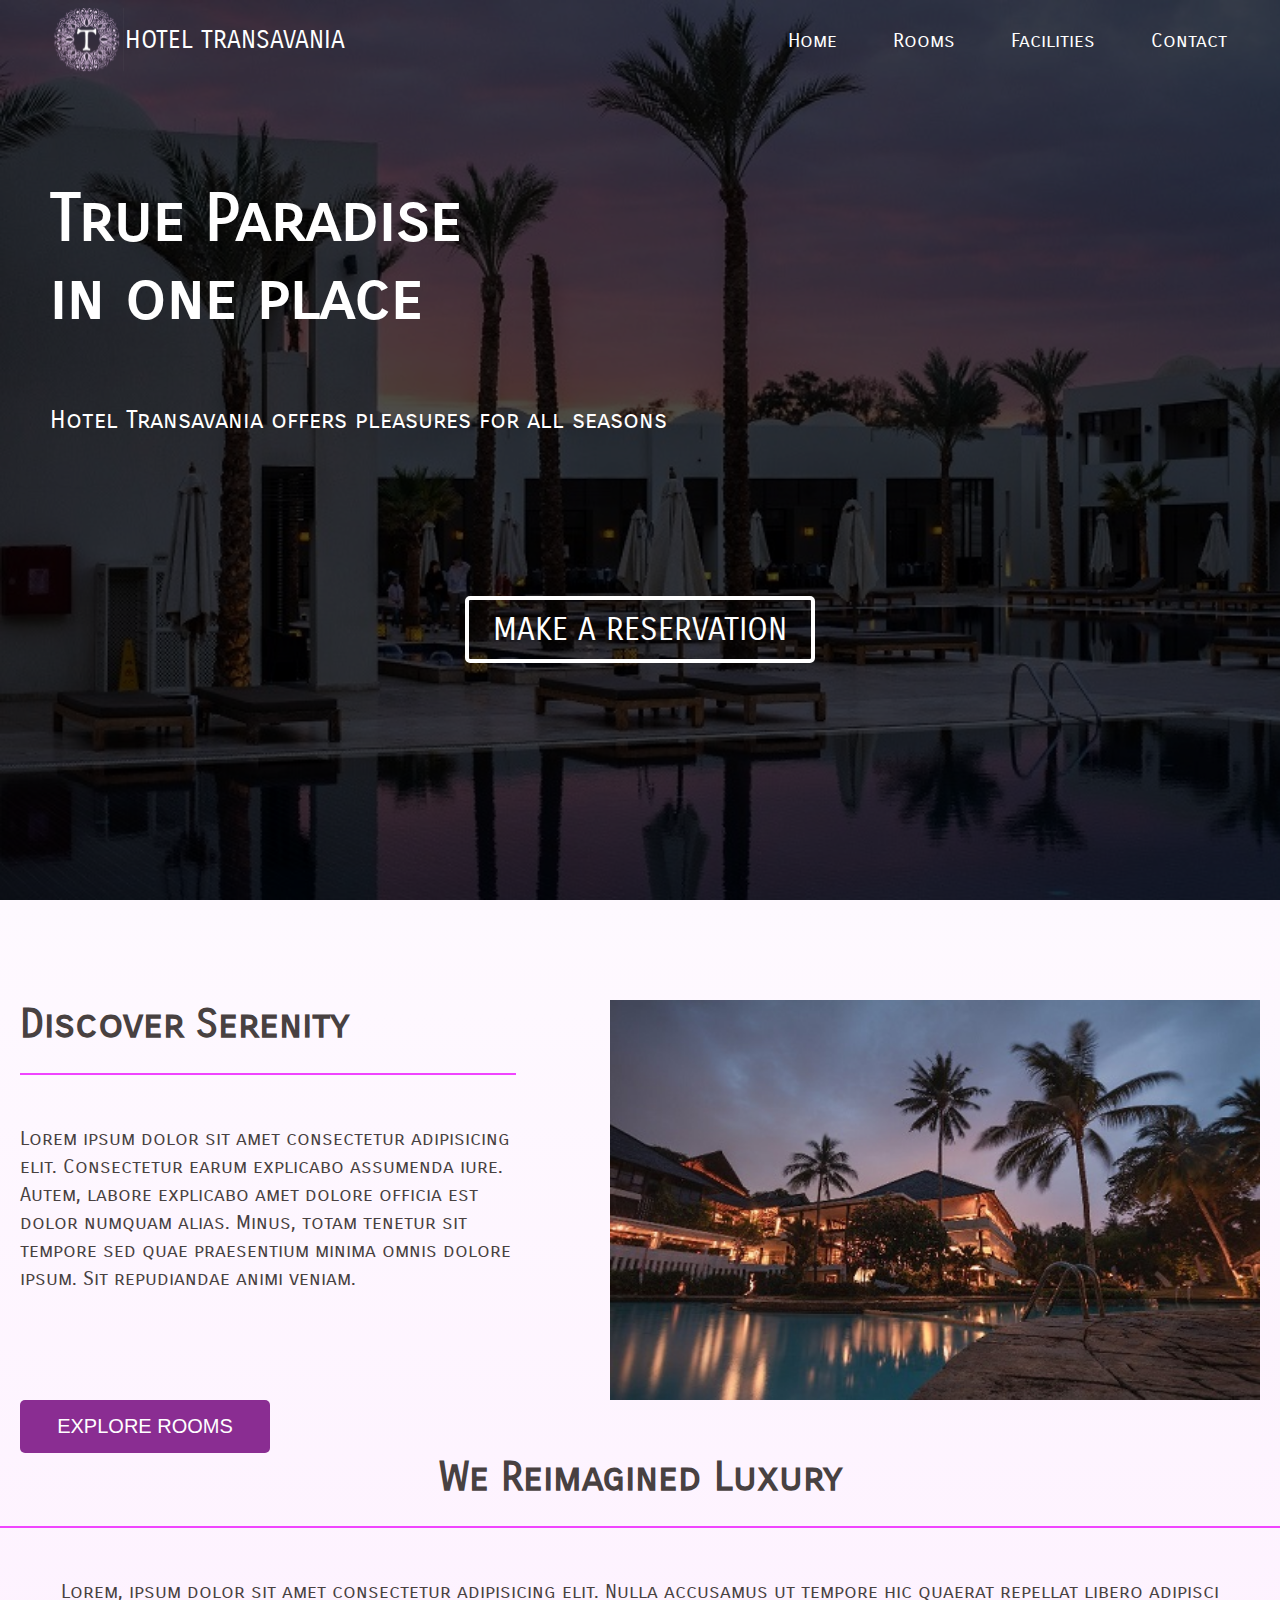
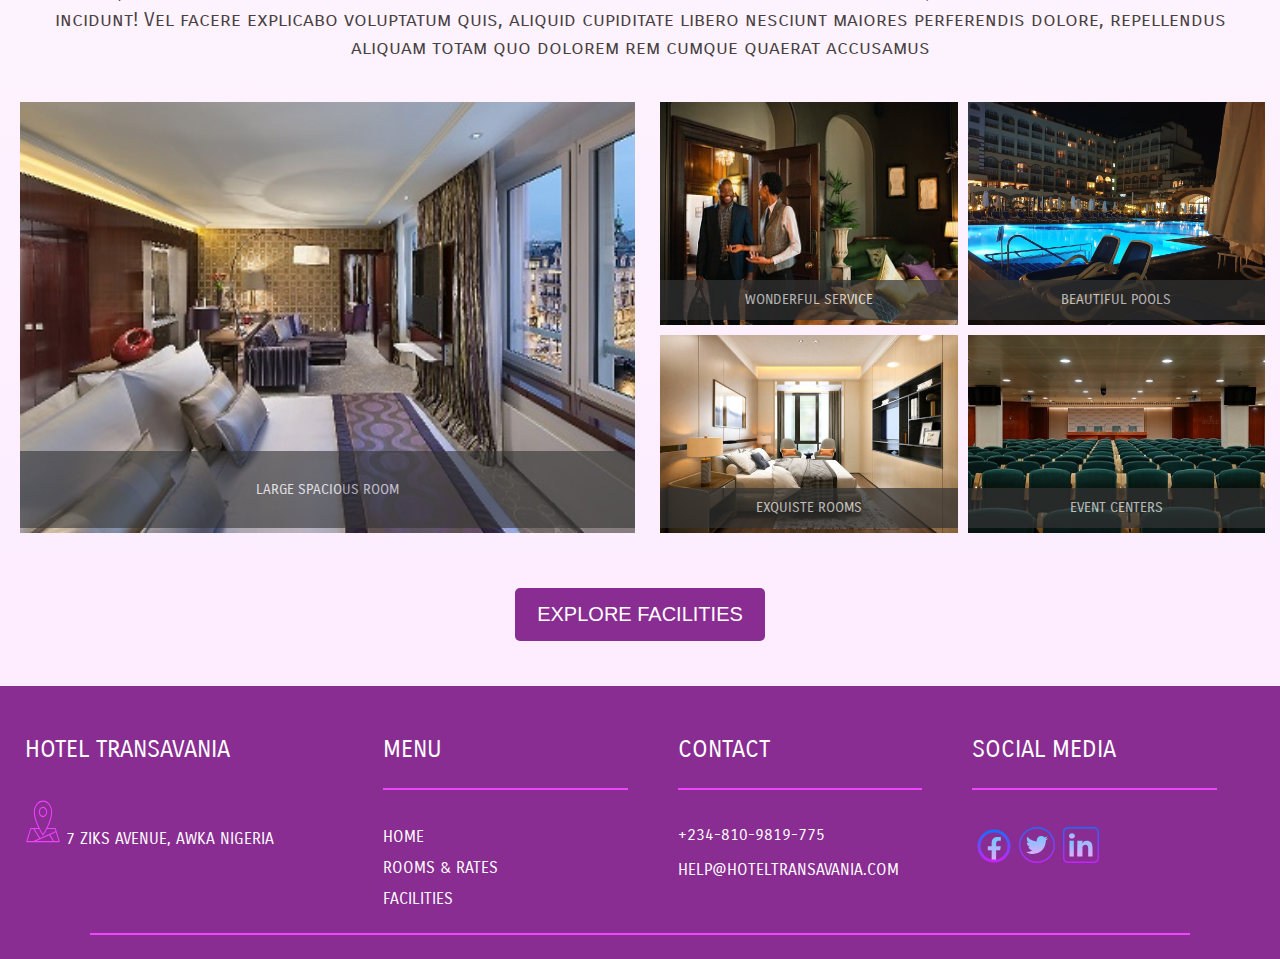
<file: index.html>
<!DOCTYPE html>
<html lang="en">
  <head>
    <meta charset="UTF-8" />
    <meta name="viewport" content="width=device-width, initial-scale=1.0" />
    <link rel="stylesheet" href="css/main.css" />
    <link rel="stylesheet" href="css/responsive.css" />
    <link rel="icon" href="images/img/logo.svg" />
    <link
      rel="stylesheet"
      href="https://stackpath.bootstrapcdn.com/font-awesome/4.7.0/css/font-awesome.min.css"
    />
    <link
      href="https://fonts.googleapis.com/css2?family=Carrois+Gothic+SC&display=swap"
      rel="stylesheet"
    />
    <title>Hotel Transavania</title>
  </head>

  <body>
    <header class="hero">
      <div id="overlay"></div>
      <nav class="navbar">
        <div style="display: flex;">
          <img src="images/img/logo.svg" alt="" />
          <p>
            Hotel Transavania
          </p>
        </div>

        <i class="fa fa-bars" id="icon"></i>

        <ul class="nav">
          <li><a href="index.html" class="active">Home</a></li>
          <li><a href="roompages.html">Rooms</a></li>
          <li><a href="facilitypage.html">Facilities</a></li>
          <li><a href="contactpage.html">Contact</a></li>
        </ul>
      </nav>

      <div class="hero-content">
        <h1 class="hero-heading">
          True Paradise <br />
          in one place
        </h1>

        <p style="font-size: 25px;">
          Hotel Transavania offers pleasures for all seasons
        </p>

        <button class="btn">
          Make a reservation
        </button>
      </div>
    </header>

    <main>
      <section class="room-section">
        <div>
          <h1 class="section-title">
            Discover Serenity
          </h1>

          <hr />

          <p class="section-content">
            Lorem ipsum dolor sit amet consectetur adipisicing elit. Consectetur
            earum explicabo assumenda iure. Autem, labore explicabo amet dolore
            officia est dolor numquam alias. Minus, totam tenetur sit tempore
            sed quae praesentium minima omnis dolore ipsum. Sit repudiandae
            animi veniam.
          </p>
        </div>

        <img src="images/img/hotel.jpg" />

        <!-- <a href="roompages.html"> -->
          <button class="btn" onclick="location.href='roompages.html'">
            Explore Rooms
          </button>
        <!-- </a> -->
      </section>

      <section class="luxury-area">
        <h1 class="section-title">
          We Reimagined Luxury
        </h1>
        <hr />
        <p class="section-content" style="padding: 0px 25px;">
          Lorem, ipsum dolor sit amet consectetur adipisicing elit. Nulla
          accusamus ut tempore hic quaerat repellat libero adipisci incidunt!
          Vel facere explicabo voluptatum quis, aliquid cupiditate libero
          nesciunt maiores perferendis dolore, repellendus aliquam totam quo
          dolorem rem cumque quaerat accusamus
        </p>

        <div id="facilities">
          <div class="column" style="margin: 1rem;">
            <div class="left-panel">
              <!-- Large spacious suites -->
              <img src="images/img/bedroom2.jpg" alt="Large Spacious Rooms" />
              <span class="suite-caption">LARGE SPACIOUS ROOM</span>
            </div>
          </div>

          <div class="column two">
            <!-- Facilities outdoor -->
            <div class="row">
              <div class="right-panel">
                <!-- Rooms and centers -->
                <img
                  src="images/img/wonderful service.jpg"
                  alt="Wonderful Service"
                />
                <span class="service-caption">WONDERFUL SERVICE</span>
              </div>

              <div class="right-panel">
                <!-- Swimming pools -->
                <img src="images/img/swimming pool.jpg" alt="Beautiful Pools" />
                <span class="pool-caption">BEAUTIFUL POOLS</span>
              </div>
            </div>

            <div class="row">
              <div class="right-panel">
                <!-- Executive rooms -->
                <img src="images/img/exquiste room.jpg" alt="Exquiste Rooms" />
                <span class="eventcenter-caption">EXQUISTE ROOMS</span>
              </div>

              <div class="right-panel">
                <!-- Event centers -->
                <img src="images/img/event center.jpg" alt="Event Centers" />
                <span class="eventcenter-caption">EVENT CENTERS</span>
              </div>
            </div>
          </div>
        </div>

        <button class="btn" onclick="location.href='facilitypage.html'">
          Explore Facilities
        </button>
      </section>

      <footer class="footer-container">
        <div class="column">
          <p class="title">Hotel Transavania</p>
          <div class="location">
            <a href="https://goo.gl/maps/ct6hbTr46dtLZkLv7"
              ><img src="images/img/icons/location.svg" alt=""
            /></a>
            <a href="https://goo.gl/maps/ct6hbTr46dtLZkLv7"
              >7 ZIKS AVENUE, AWKA NIGERIA</a
            >
          </div>
        </div>

        <div class="column">
          <p class="title">Menu</p>
          <hr />
          <a class="menu text" href="#">Home</a>
          <a class="menu text" href="#">Rooms & Rates</a>
          <a class="menu text" href="#">Facilities</a>
        </div>

        <div class="column">
          <p class="title">Contact</p>
          <hr />
          <p class="text phone">+234-810-9819-775</p>
          <p class="text">
            <a href="mailto:help@hoteltransavania.com"
              >help@hoteltransavania.com</a
            >
          </p>
        </div>

        <div class="column">
          <p class="title">Social Media</p>
          <hr />
          <a href="https://facebook.com"
            ><img class="icons" src="images/img/icons/fb.svg" alt="facebook"
          /></a>
          <a href="https://twitter.com"
            ><img class="icons" src="images/img/icons/tw.svg" alt="twitter"
          /></a>
          <a href="https://linkedin.com"
            ><img class="icons" src="images/img/icons/ln.svg" alt="linkedIn"
          /></a>
        </div>
        <hr class="bottom" />
      </footer>
    </main>

    <script src="js/main.js"></script>
  </body>
</html>
</file>
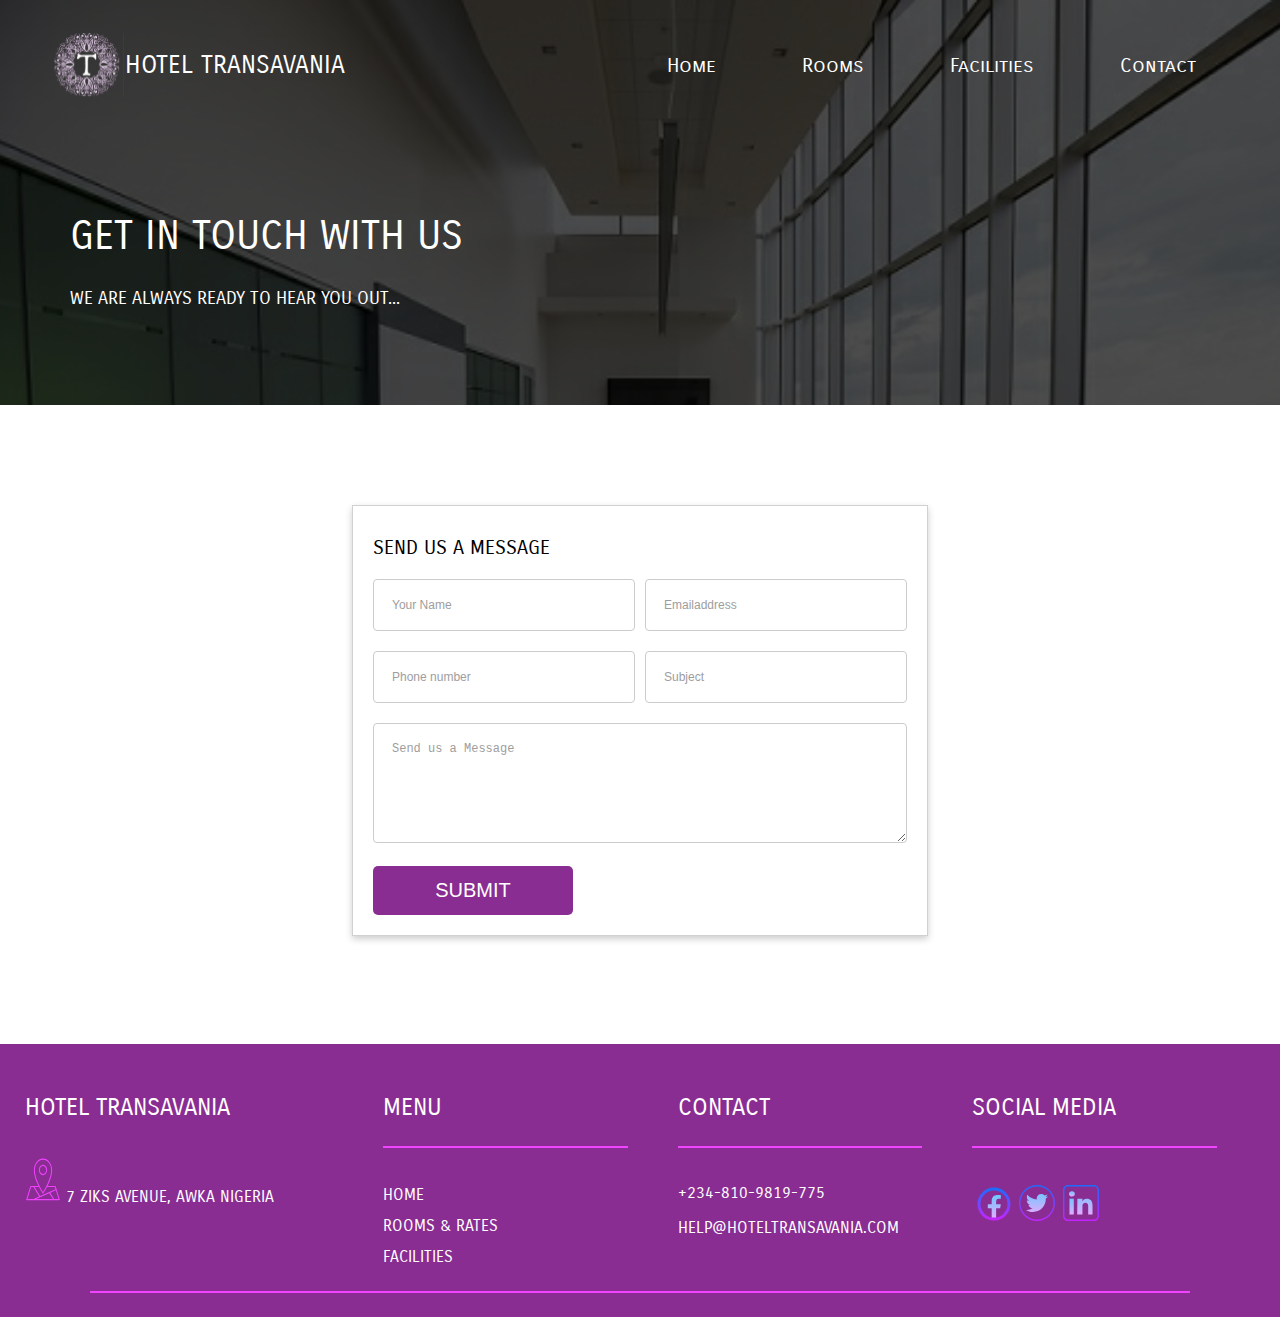
<file: contactpage.html>
<!DOCTYPE html>
<html lang="en">
  <head>
    <meta charset="UTF-8" />
    <meta name="viewport" content="width=device-width, initial-scale=1.0" />
    <link rel="stylesheet" href="css/main.css" />
    <link rel="stylesheet" href="css/contact.css" />
    <link rel="stylesheet" href="css/responsive.css" />
    <link rel="icon" href="assets/img/logo.svg" />
    <link
      rel="stylesheet"
      href="https://stackpath.bootstrapcdn.com/font-awesome/4.7.0/css/font-awesome.min.css"
    />
    <link
      href="https://fonts.googleapis.com/css2?family=Carrois+Gothic+SC&display=swap"
      rel="stylesheet"
    />
    <title>Hotel Transavania Website</title>
  </head>

  <body>
    <header class="hero">
      <div id="overlay"></div>
        <nav class="navbar">
            <div style="display: flex;">
                <img src="images/img/logo.svg" alt="" />
                <p>Hotel Transavania</p>
            </div>

            <i class="fa fa-bars" id="icon"></i>

            <ul class="nav">
                <li>
                    <a href="index.html" class="active">Home</a>
                </li>
                <li>
                    <a href="roompages.html">Rooms</a>
                </li>
                <li>
                    <a href="facilitypage.html">Facilities</a>
                </li>
                <li>
                    <a href="contact.html">Contact</a>
                </li>
            </ul>
        </nav>
        
        <div class="contact-content">
          <h1 class="primary-heading"> GET IN TOUCH WITH US </h1>
          <p style="font-size: 18px; margin: 0;">
            WE ARE ALWAYS READY TO HEAR YOU OUT...
          </p>
        </div>

    </header>

<!-- contact page codes written after the comment -->

    <section id="contact-page">
      
      <div class="container">
        <p style="font-size: 20px;"> SEND US A MESSAGE </p>
        <form action="action_page.php" id="contact" autocomplete="off">

          <div class="row">
              <div class="col-md">
                <input type="text" name="firstname" placeholder="Your Name" />
                <input type="text" name="tel" placeholder="Phone number"  tabindex="0"/>
              </div>
              <div class="col-md">
                <input type="text" name="email" placeholder="Emailaddress" />
                <input type="text" name="subject" placeholder="Subject" tabindex="0" />
              </div>
          </div>
            
            <textarea id="subject" name="subject" placeholder="Send us a Message"></textarea>               
           <button class="btn">Submit</button>
        </form>
      </div>
    </section>


        <footer class="footer-container">
        <div class="column">
            <p class="title">Hotel Transavania</p>
            <div class="location">
                <a href="https://goo.gl/maps/ct6hbTr46dtLZkLv7">
                    <img src="images/img/icons/location.svg" alt="" />
                </a>
                <a href="https://goo.gl/maps/ct6hbTr46dtLZkLv7">7 ZIKS AVENUE, AWKA NIGERIA</a>
            </div>
        </div>

        <div class="column">
            <p class="title">Menu</p>
            <hr />
            <a class="menu text" href="#">Home</a>
            <a class="menu text" href="#">Rooms &amp; Rates</a>
            <a class="menu text" href="#">Facilities</a>
        </div>

        <div class="column">
            <p class="title">Contact</p>
            <hr />
            <p class="text phone">+234-810-9819-775</p>
            <p class="text">
                <a href="mailto:help@hoteltransavania.com">help@hoteltransavania.com</a>
            </p>
        </div>

        <div class="column">
            <p class="title">Social Media</p>
            <hr />
            <a href="https://facebook.com">
                <img class="icons" src="images/img/icons/fb.svg" alt="facebook" />
            </a>
            <a href="https://twitter.com">
                <img class="icons" src="images/img/icons/tw.svg" alt="twitter" />
            </a>
            <a href="https://linkedin.com">
                <img class="icons" src="images/img/icons/ln.svg" alt="linkedIn" />
            </a>
        </div>
        <hr class="bottom" />
    </footer>

    <!-- javascript library -->
    <script src="js/main.js"></script>

  </body>
</html>
</file>
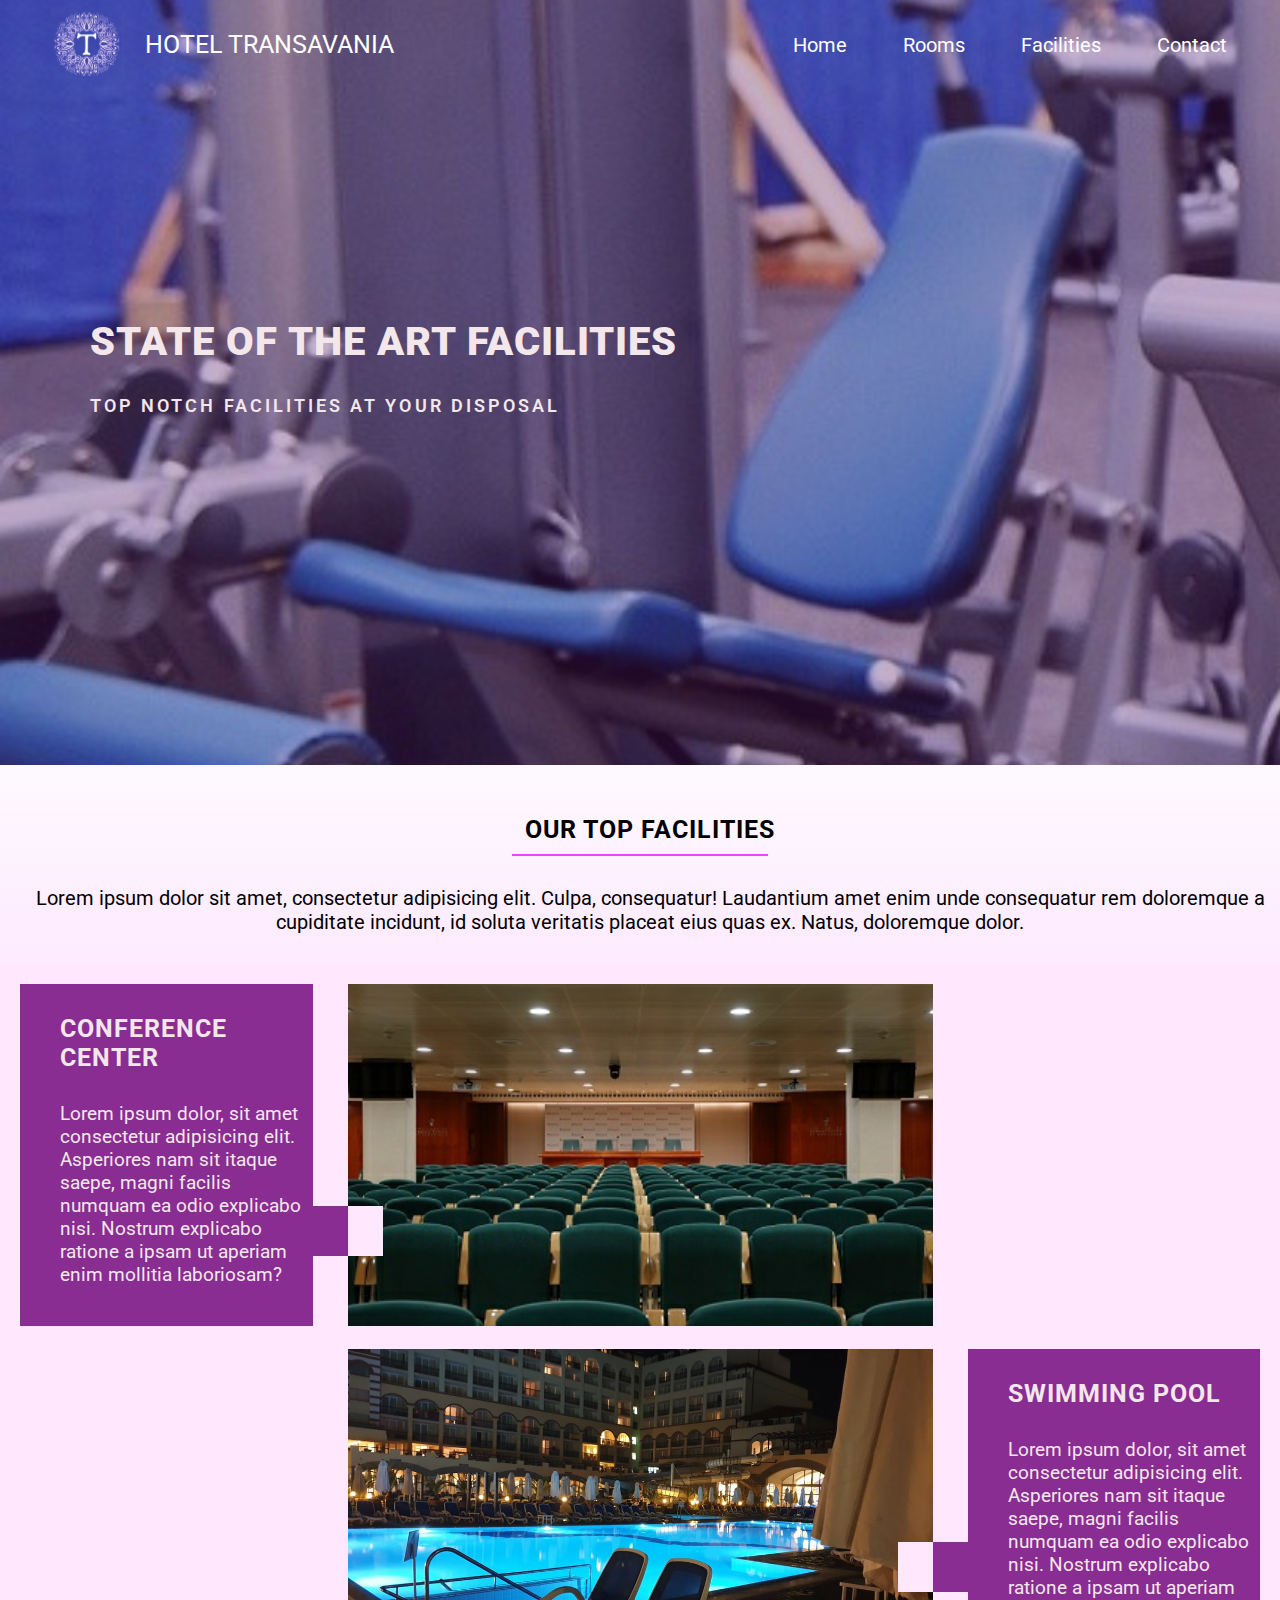
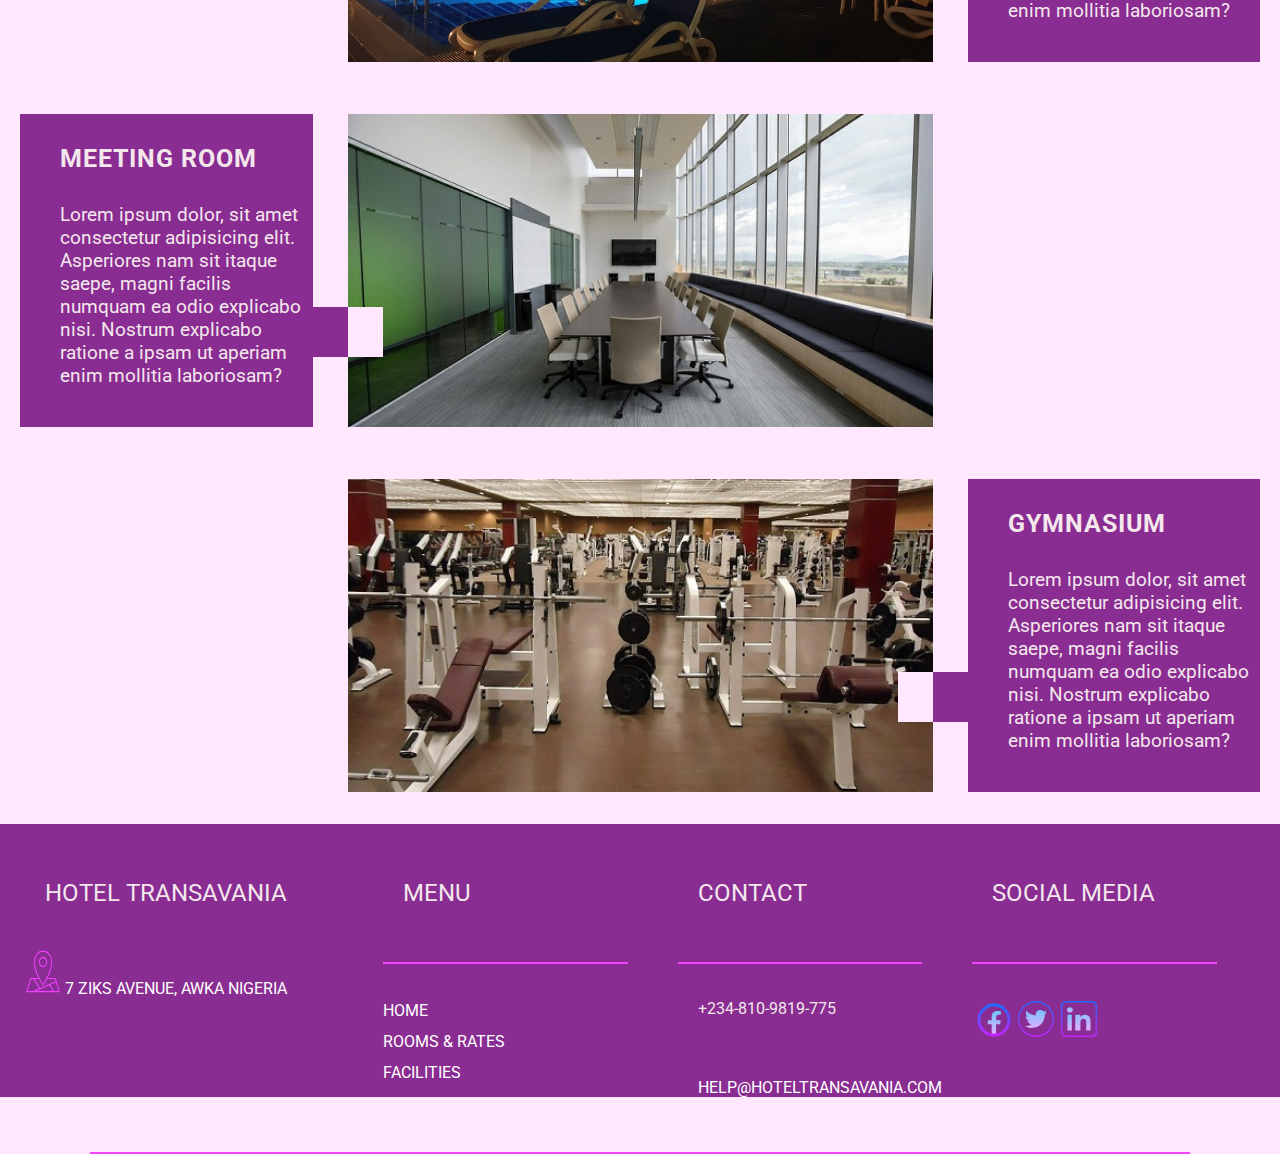
<file: facilitypage.html>
<!DOCTYPE html>
<html lang="en">

<head>
    <meta charset="UTF-8">
    <meta name="viewport" content="width=device-width, initial-scale=1.0">
    <meta name="viewport" author="Team Storm">
    <link rel="stylesheet" href="css/main.css" />
    <link rel="stylesheet" href="css/index.css">
    <link rel="stylesheet" href="css/facility.css">
    <link rel="stylesheet" href="css/responsive.css" />
    <link href="https://fonts.googleapis.com/css2?family=Roboto:wght@100&display=swap" rel="stylesheet">
    <link rel="stylesheet" href="https://stackpath.bootstrapcdn.com/font-awesome/4.7.0/css/font-awesome.min.css" />
    <link href="https://fonts.googleapis.com/css2?family=Carrois+Gothic+SC&display=swap" rel="stylesheet" />
    <title>HOTEL TRANSVANIA</title>

    <style>
    </style>
</head>

<body>
    <header class="hero">
        <div class="banner-background">
            <nav class="navbar">
                <div style="display: flex;">
                    <img src="images/img/logo.svg" alt="" />
                    <p>
                        Hotel Transavania
                    </p>
                </div>

                <i class="fa fa-bars" id="icon"></i>

                <ul class="nav">
                    <li>
                        <a href="index.html" class="active">Home</a>
                    </li>
                    <li>
                        <a href="roompages.html">Rooms</a>
                    </li>
                    <li>
                        <a href="facilitypage.html">Facilities</a>
                    </li>
                    <li>
                        <a href="#">Contact</a>
                    </li>
                </ul>
            </nav>

            <div class="banner-content">
                <h1 class="primary-heading"> STATE OF THE ART FACILITIES </h1>
                <p>
                  TOP NOTCH FACILITIES AT YOUR DISPOSAL
                </p>
            </div>
        </div>
    </header>

    <section class="banner-text">
        <main>
            <article>
                <h1 class="facility-heading">OUR TOP FACILITIES</h1>
                <hr class="line-rule">
                <p class="facility-paragraph">Lorem ipsum dolor sit amet, consectetur adipisicing elit. Culpa, consequatur! Laudantium amet enim unde consequatur
                    rem doloremque a cupiditate incidunt, id soluta veritatis placeat eius quas ex. Natus, doloremque dolor.</p>
            </article>
        </main>
    </section>
    <div class="container">
        <!-- First row -->
        <div>
            <div class="text-content">
                <h2>CONFERENCE CENTER</h2>

                <p>Lorem ipsum dolor, sit amet consectetur adipisicing elit. Asperiores nam sit itaque saepe, magni facilis
                    numquam ea odio explicabo nisi. Nostrum explicabo ratione a ipsam ut aperiam enim mollitia laboriosam?</p>
            </div>

            <div class="image" style="background-image: url('./images/image/conference.jpeg')"></div>
        </div>

        <!-- Seconod row -->
        <div>
            <div class="text-content">
                <h2>SWIMMING POOL</h2>

                <p>Lorem ipsum dolor, sit amet consectetur adipisicing elit. Asperiores nam sit itaque saepe, magni facilis
                    numquam ea odio explicabo nisi. Nostrum explicabo ratione a ipsam ut aperiam enim mollitia laboriosam?</p>
            </div>

            <div class="image" style="background-image: url('./images/image/swimming-pool.jpeg')"></div>
        </div>

        <!-- Third row -->
        <div>
            <div class="text-content">
                <h2>MEETING ROOM</h2>

                <p>Lorem ipsum dolor, sit amet consectetur adipisicing elit. Asperiores nam sit itaque saepe, magni facilis
                    numquam ea odio explicabo nisi. Nostrum explicabo ratione a ipsam ut aperiam enim mollitia laboriosam?</p>
            </div>

            <div class="image" style="background-image: url('./images/image/meeting-room.jpg')"></div>
        </div>

        <!-- Fourth row -->
        <div>
            <div class="text-content">
                <h2>GYMNASIUM</h2>

                <p>Lorem ipsum dolor, sit amet consectetur adipisicing elit. Asperiores nam sit itaque saepe, magni facilis
                    numquam ea odio explicabo nisi. Nostrum explicabo ratione a ipsam ut aperiam enim mollitia laboriosam?</p>
            </div>

            <div class="image" style="background-image: url('./images/image/gymnasium.jpg')"></div>
        </div>
    </div>
    <footer class="footer-container">
        <div class="column">
            <p class="title">Hotel Transavania</p>
            <div class="location">
                <a href="https://goo.gl/maps/ct6hbTr46dtLZkLv7">
                    <img src="images/img/icons/location.svg" alt="" />
                </a>
                <a href="https://goo.gl/maps/ct6hbTr46dtLZkLv7">7 ZIKS AVENUE, AWKA NIGERIA</a>
            </div>
        </div>

        <div class="column">
            <p class="title">Menu</p>
            <hr />
            <a class="menu text" href="#">Home</a>
            <a class="menu text" href="#">Rooms &amp; Rates</a>
            <a class="menu text" href="#">Facilities</a>
        </div>

        <div class="column">
            <p class="title">Contact</p>
            <hr />
            <p class="text phone">+234-810-9819-775</p>
            <p class="text">
                <a href="mailto:help@hoteltransavania.com">help@hoteltransavania.com</a>
            </p>
        </div>

        <div class="column">
            <p class="title">Social Media</p>
            <hr />
            <a href="https://facebook.com">
                <img class="icons" src="images/img/icons/fb.svg" alt="facebook" />
            </a>
            <a href="https://twitter.com">
                <img class="icons" src="images/img/icons/tw.svg" alt="twitter" />
            </a>
            <a href="https://linkedin.com">
                <img class="icons" src="images/img/icons/ln.svg" alt="linkedIn" />
            </a>
        </div>
        <hr class="bottom" />
    </footer>
    <script src="js/main.js"></script>

</body>

</html>
</file>
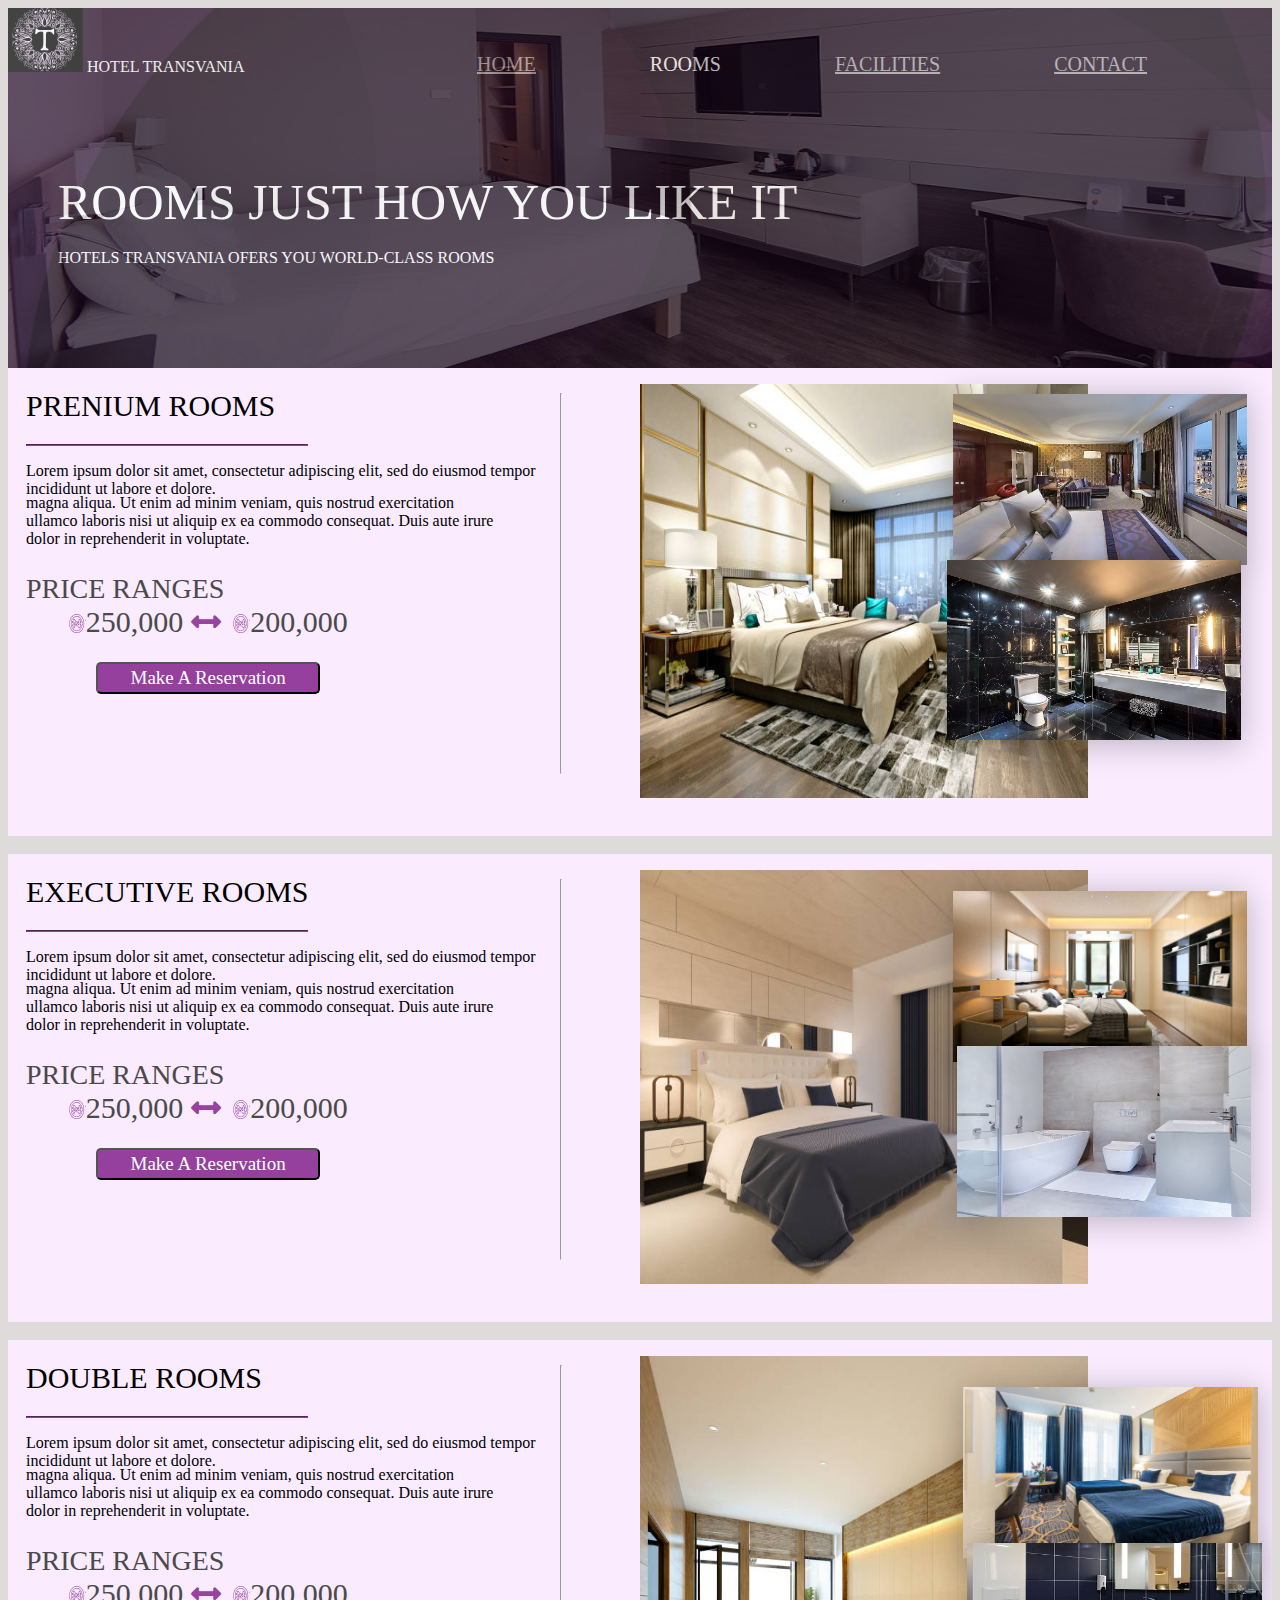
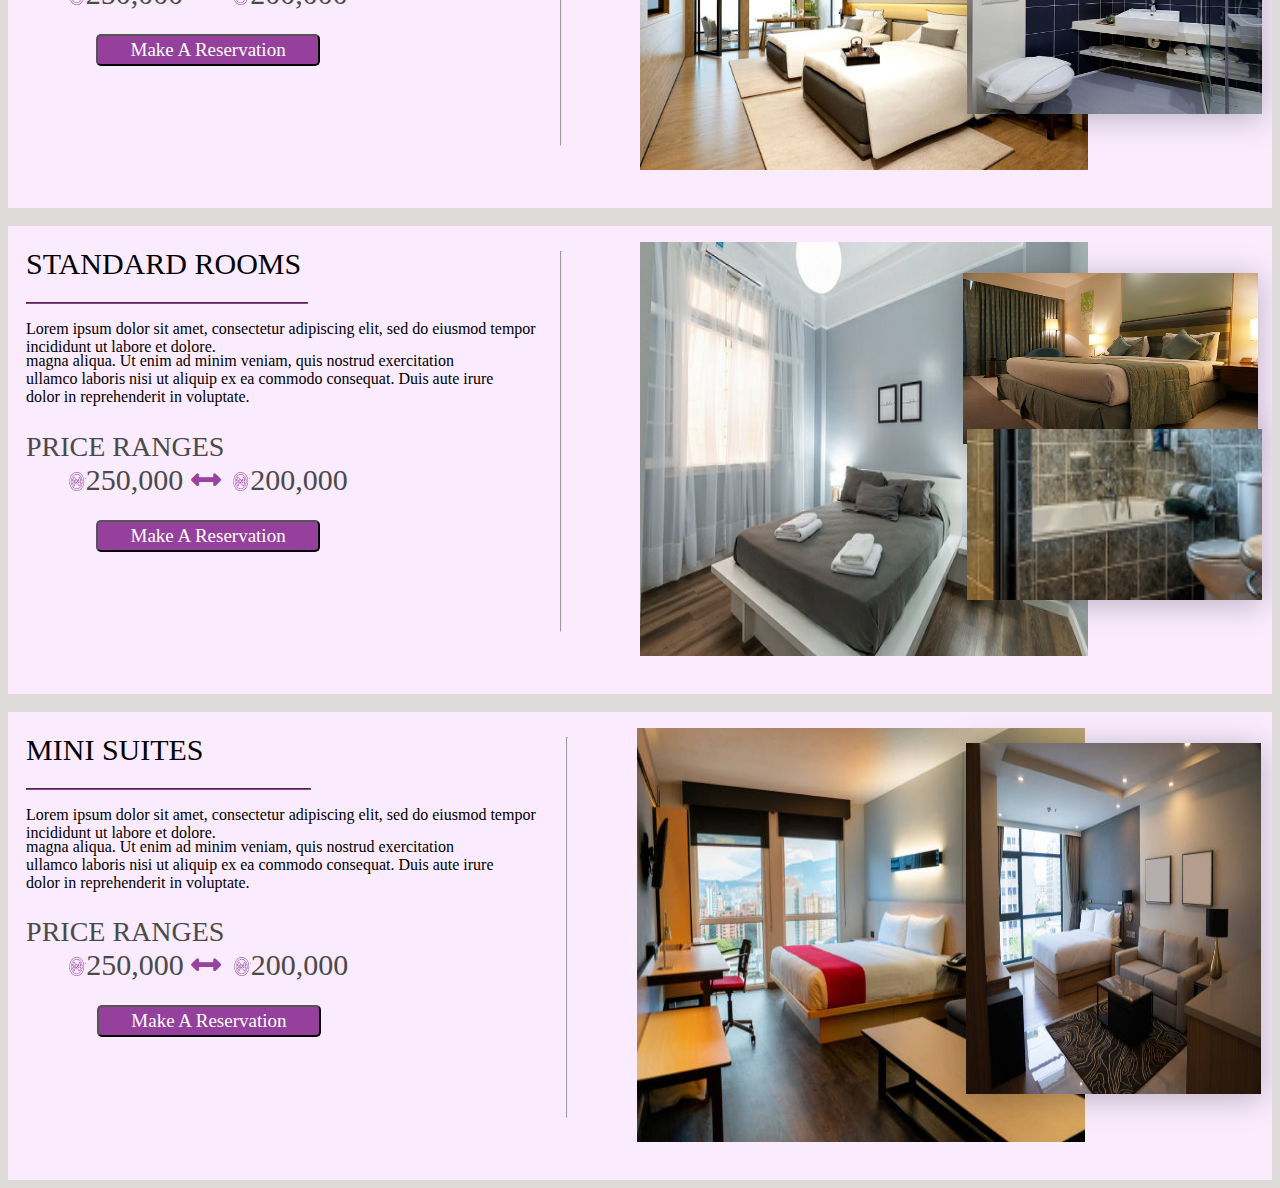
<file: team-transavania/Team Storm/room.html>
<!DOCTYPE html>
<html lang="en">

<head>
    <meta charset="UTF-8">
    <meta name="viewport" content="width=device-width, initial-scale=1.0">
    <title>Document</title>

    <link rel="stylesheet" href="css/font awesome/css/all.min.css">
    <link rel="stylesheet" href="style.css" />
</head>

<body>
    <section>
        <header>
            <div id="underlay-img">
                <div id="overlay-img">
                    <nav>
                        <input type="checkbox" id="check">
                        <label for="check" class="checkbtn">
                            <i class="fa fa-bars"></i>
                        </label>
                        <img src="img/logo.jpeg" class="img" alt="">
                        <label for="" class="logo">HOTEL TRANSVANIA</label>
                        <ul class="topnav" id="topNav">
                            <li><a href="#" class="link">HOME</a></li>
                            <li><a href="room.html" class="active">ROOMS</a></li>
                            <li><a href="#">FACILITIES</a></li>
                            <li><a href="#">CONTACT</a></li>
                        </ul>
                    </nav>
                    <div class="topnav-text">
                        <p><span class="topnav-text1">ROOMS JUST HOW YOU LIKE IT</span><br><br><span class="topnav-text2">HOTELS TRANSVANIA OFERS YOU WORLD-CLASS ROOMS</span></p>
                    </div>
                </div>
            </div>
        </header>
    </section>

    <div class="room-card">
        <article>
            <h1>PRENIUM ROOMS</h1>
            <hr class="purple-underline">

            <p class="first-paragraph">Lorem ipsum dolor sit amet, consectetur adipiscing elit, sed do eiusmod tempor incididunt ut labore et dolore. </p>

            <br>
            <p class="second-paragraph">magna aliqua. Ut enim ad minim veniam, quis nostrud exercitation ullamco laboris nisi ut aliquip ex ea commodo consequat. Duis aute irure dolor in reprehenderit in voluptate.</p>

            <h2>PRICE RANGES</h2>
            <span class="prices">
                <img src="images/naira.png">
                <p>250,000</p> &nbsp;
                <i class="fas fa-arrows-alt-h"></i> &nbsp;
                <img src="images/naira.png">
                <p>200,000</p>
            </span>
            <button class="reservation">Make A Reservation</button>


        </article>

        <hr class="border">
        <figure>
            <img class="image1" src="images/image1.jpeg">

            <img class="image2" src="images/image2.jpeg">

            <img class="image3" src="images/image3.jpeg">

        </figure>

    </div>

    <br>

    <div class="room-card  second">
        <article>
            <h1>EXECUTIVE ROOMS</h1>
            <hr class="purple-underline">

            <p class="first-paragraph">Lorem ipsum dolor sit amet, consectetur adipiscing elit, sed do eiusmod tempor incididunt ut labore et dolore. </p>

            <br>
            <p class="second-paragraph">magna aliqua. Ut enim ad minim veniam, quis nostrud exercitation ullamco laboris nisi ut aliquip ex ea commodo consequat. Duis aute irure dolor in reprehenderit in voluptate.</p>

            <h2>PRICE RANGES</h2>
            <span class="prices">
                <img src="images/naira.png">
                <p>250,000</p> &nbsp;
                <i class="fas fa-arrows-alt-h"></i> &nbsp;
                <img src="images/naira.png">
                <p>200,000</p>
            </span>
            <button class="reservation">Make A Reservation</button>


        </article>

        <hr class="border">
        <figure>
            <img class="image4" src="images/image4.jpeg">

            <img class="image5" src="images/image5.jpeg">

            <img class="image6" src="images/image6.jpeg">

        </figure>

    </div>

    <br>

    <div class="room-card ">
        <article>
            <h1>DOUBLE ROOMS</h1>
            <hr class="purple-underline">

            <p class="first-paragraph">Lorem ipsum dolor sit amet, consectetur adipiscing elit, sed do eiusmod tempor incididunt ut labore et dolore. </p>

            <br>
            <p class="second-paragraph">magna aliqua. Ut enim ad minim veniam, quis nostrud exercitation ullamco laboris nisi ut aliquip ex ea commodo consequat. Duis aute irure dolor in reprehenderit in voluptate.</p>

            <h2>PRICE RANGES</h2>
            <span class="prices">
                <img src="images/naira.png">
                <p>250,000</p> &nbsp;
                <i class="fas fa-arrows-alt-h"></i> &nbsp;
                <img src="images/naira.png">
                <p>200,000</p>
            </span>
            <button class="reservation">Make A Reservation</button>


        </article>

        <hr class="border">
        <figure>
            <img class="image7" src="images/image7.jpeg">

            <img class="image8" src="images/image8.jpeg">

            <img class="image9" src="images/image9.jpeg">

        </figure>

    </div>

    <br>

    <div class="room-card">
        <article>
            <h1>STANDARD ROOMS</h1>
            <hr class="purple-underline">

            <p class="first-paragraph">Lorem ipsum dolor sit amet, consectetur adipiscing elit, sed do eiusmod tempor incididunt ut labore et dolore. </p>

            <br>
            <p class="second-paragraph">magna aliqua. Ut enim ad minim veniam, quis nostrud exercitation ullamco laboris nisi ut aliquip ex ea commodo consequat. Duis aute irure dolor in reprehenderit in voluptate.</p>

            <h2>PRICE RANGES</h2>
            <span class="prices">
                <img src="images/naira.png">
                <p>250,000</p> &nbsp;
                <i class="fas fa-arrows-alt-h"></i> &nbsp;
                <img src="images/naira.png">
                <p>200,000</p>
            </span>
            <button class="reservation">Make A Reservation</button>


        </article>

        <hr class="border">
        <figure>
            <img class="image10" src="images/image10.jpeg">

            <img class="image11" src="images/image11.jpeg">

            <img class="image12" src="images/image12.png">

        </figure>

    </div>

    <br>

    <div class="room-card">
        <article>
            <h1>MINI SUITES</h1>
            <hr class="purple-underline">

            <p class="first-paragraph">Lorem ipsum dolor sit amet, consectetur adipiscing elit, sed do eiusmod tempor incididunt ut labore et dolore. </p>

            <br>
            <p class="second-paragraph">magna aliqua. Ut enim ad minim veniam, quis nostrud exercitation ullamco laboris nisi ut aliquip ex ea commodo consequat. Duis aute irure dolor in reprehenderit in voluptate.</p>

            <h2>PRICE RANGES</h2>
            <span class="prices">
                <img src="images/naira.png">
                <p>250,000</p> &nbsp;
                <i class="fas fa-arrows-alt-h"></i> &nbsp;
                <img src="images/naira.png">
                <p>200,000</p>
            </span>
            <button class="reservation">Make A Reservation</button>


        </article>

        <hr class="border">
        <figure id="last-figure">
            <img class="image13" src="images/image13.jpeg">

            <img class="image14" src="images/image14.jpeg">



        </figure>

    </div>





    <script src="" async defer></script>

</body>

</html>
</file>
<file: css/main.css>
* {
  box-sizing: border-box;
}

html {
  font-size: 62.5%;
}

body {
  margin: 0;
  padding: 0;
  font-family: "Carrois Gothic SC", sans-serif;
}

hr {
  margin: 25px auto;
}

button {
  outline: 0;
}

/* ---- Hero Area ---- */
.hero {
  position: relative;
  width: 100vw;
  height: 100vh;
  max-width: 100%;
  background-image: url("../images/img/home.jpg");
  background-repeat: no-repeat;
  background-size: cover;
  background-attachment: fixed;
}

.hero #overlay {
  background-color: rgba(0, 0, 0, 0.7);
  position: absolute;
  width: 100%;
  height: 100%;
}

.hero .navbar {
  position: relative;
  display: flex;
  flex-wrap: wrap;
  justify-content: space-between;
  align-items: center;
  margin: 0 50px;
}

.fa-bars {
  color: #fff;
  font-size: 30px !important;
  display: none !important;
}

.hero .navbar p {
  text-transform: uppercase;
  font-size: 2.5rem;
  color: #fff;
}

.hero .navbar .nav {
  list-style: none;
  padding: 0;
  margin: 0;
  display: flex;
  flex-wrap: wrap;
  align-items: center;
}

.hero .navbar .nav li {
  margin-left: 5rem;
}

.hero .navbar .nav li a {
  text-decoration: none;
  font-size: 20px;
  color: #fff;
  padding: 0.3rem;
}

.hero-content {
  display: flex;
  flex-direction: column;
  justify-content: center;
  position: relative;
  height: 80%;
  color: white;
  margin: 0 5rem;
}

.hero-heading {
  margin-top: 100px;
  font-size: 65px;
}

.hero .btn {
  background-color: transparent;
  border: 4px solid #fff;
  font-family: "Carrois Gothic SC", sans-serif;
  width: 350px;
  padding: 10px;
  font-size: 3.2rem;
  margin: auto;
  cursor: pointer;
  color: white;
}
/* ---- End of Hero Area ---- */

main {
  background-image: linear-gradient(to bottom, #fef9ff, #fdeaff);
}

.room-section {
  display: flex;
  flex-wrap: wrap;
  justify-content: space-between;
  padding-top: 10rem;
  margin: 0 20px;
}

.room-section img {
  width: 650px;
  height: 400px;
}

.room-section .btn {
  margin: 0;
}

.room-section div {
  width: 40%;
}

.btn {
  width: 250px;
  display: block;
  border-radius: 0.5rem;
  background-color: #8a2d92;
  color: #fff;
  border: none;
  padding: 15px;
  margin-top: 60px;
  margin: auto;
  font-size: 2rem;
  text-transform: uppercase;
  cursor: pointer;
}

.section-title {
  font-size: 4rem;
  margin: 0;
  color: #484141;
}

.section-content {
  font-size: 20px;
  margin-top: 50px;
  color: #484141;
  line-height: 2.8rem;
}

#facilities {
  display: flex;
  padding: 1rem 1rem 0;
  margin-top: 1rem;
  flex-wrap: wrap;
}

.column {
  flex: 1;
  margin: 1rem 0 0 1rem;
}

.row {
  display: flex;
  line-height: 0;
  overflow: hidden;
}

.row img {
  width: 100%;
  height: 100%;
}

.left-panel {
  position: relative;
  width: 100%;
  height: 100%;
}

.left-panel img {
  width: 100%;
  height: 100%;
}

.left-panel span {
  position: absolute;
  width: 100%;
  left: 0;
  bottom: 5px;
  color: #fff;
  background-color: #333;
  opacity: 0.6;
  font-size: 1.4rem;
  padding: 3rem 0.5rem;
}

.right-panel {
  position: relative;
  width: 50%;
  margin: 0 0.5rem 1rem;
}

.right-panel span {
  position: absolute;
  font-size: 1.4rem;
  opacity: 0.7;
  left: 0;
  bottom: 5px;
  color: #fff;
  background-color: #333;
  width: 100%;
  padding: 2rem 0.5rem;
}

.page-intro {
  width: 30rem;
  margin: 2rem auto 0.5rem;
}

.page-details {
  font-size: 1.8rem;
  text-align: center;
  text-transform: uppercase;
  line-height: 1.7;
}

.bottom-bar {
  border-bottom: 1px solid #d1d1d1;
  display: block;
  width: 20rem;
  margin: 0 auto;
  padding-top: 1.5rem;
}

.luxury-area {
  text-align: center;
  height: auto;
}

.luxury-area .btn {
  margin: 45px auto;
}

/* ---- Footer Area ---- */

.footer-container {
  background: #8a2d92;
  color: #ffffff;
  text-transform: uppercase;
  width: 100%;
  height: 273px;
}

.footer-container .column {
  float: left;
  width: 23%;
  margin: 0;
}

.footer-container > div {
  padding: 25px;
}

.footer-container > div:first-of-type {
  width: 28%;
}

p.title {
  text-align: left;
  font-size: 24px;
}

.text {
  text-align: left;
  font-size: 16px;
}

div.location {
  padding-top: 12px;
  display: inline-block;
  font-size: 1.6rem;
}

a {
  text-decoration: none;
  color: #ffffff;
}

a:hover {
  color: #f044ff;
  text-decoration: underline;
}

.menu {
  display: block;
  padding-top: 12px;
  text-align: left;
}

p.phone {
  padding-top: 10px;
}

img.icons {
  padding-top: 12px;
  padding-left: 5px;
}

hr {
  border: 1px solid #f044ff;
}

hr.bottom {
  width: 1100px;
}
/* ---- End of Footer Area ---- */
</file>
<file: css/responsive.css>
/* Responsive queries for Hero area */
@media (max-width: 767px) {
  section {
    margin: 0 3.5rem;
  }

  hr {
    width: auto;
  }
}

@media (max-width: 767px) {
  .fa-bars {
    display: block !important;
  }
}

@media (max-width: 767px) {
  .hero .navbar {
    margin: 0 10px;
    padding-top: 12px;
  }
}

@media (max-width: 767px) {
  .hero .navbar p {
    display: none;
  }
}

@media (max-width: 767px) {
  .hero .navbar .nav {
    text-align: center;
    display: none;
    width: 100%;
  }
}

@media (max-width: 767px) {
  .hero .navbar .nav li {
    flex-basis: 100%;
    margin-left: 1.2rem;
    margin-top: 15px;
    margin-bottom: 15px;
  }
}

@media (max-width: 767px) {
  .hero-content {
    margin: 0 2rem;
  }
}

@media (max-width: 767px) {
  .hero-heading {
    margin-top: 0;
    font-size: 30px;
  }
}

@media (max-width: 480px) {
  .hero .btn {
    margin: 50px 0px 0px;
  }
}

@media (max-width: 767px) {
  .hero .btn {
    font-size: 2.2rem;
    width: auto;
  }
}

/* ---- End for Hero area ---- */

@media (max-width: 767px) {
  .room-section {
    text-align: center;
  }

  .room-section div {
    width: auto;
  }

  .room-section img {
    width: 100%;
    height: auto;
  }

  .room-section .btn {
    margin: 25px auto;
  }
}

@media (max-width: 767px) {
  .section-title {
    font-size: 2.8rem;
  }
}

@media (max-width: 767px) {
  #facilities .column {
    flex-basis: auto;
    margin: 0.5rem;
  }
}

@media (max-width: 767px) {
  .section2 {
    height: auto;
    margin: auto;
  }

  .section2 .btn {
    margin: auto;
  }
}

@media (max-width: 767px) {
  .right-panel span {
    font-size: 1rem;
  }
}

/* Contact page */
@media screen and (max-width: 767px) {
  #contact-page .container {
    width: 100%;
    margin-bottom: 10rem;
  }
  .contact-content {
    margin: 0;
    padding: 0 20px;
  }
}

@media (min-width: 768px) and (max-width: 1200px) {
   #contact-page .container {
    width: 60%;
  }
  .hero .navbar .nav li {
  margin-left: 6rem;
}
}

/* Footer */

@media (max-width: 480px) {
  .footer-container {
    height: auto;
    margin-top: 70px;
  }
}

@media (max-width: 767px) {
  .footer-container {
    height: auto;
    margin-top: 0;
  }

  .footer-container .column {
    width: 100%;
    margin: 0;
  }

  .footer-container > div:first-of-type {
    width: 100%;
  }

  .footer-container .location a:last-of-type {
    display: block;
    margin-top: 5px;
  }

  .footer-container img {
    width: 7%;
  }
}

@media (max-width: 767px) {
  hr.bottom {
    width: auto;
    margin-bottom: 0;
  }
}

/* End of Footer */
</file>
<file: css/contact.css>
* {
    box-sizing: border-box;
}

/*body {
    font-family: 'Roboto', sans-serif;
}*/

.hero {
	background-image: url("../images/image/meeting-room.jpg");
	height: 45vh;
	/*padding-top: 3rem;*/
}

.hero .navbar .nav {
	position: absolute;
	left: 52%;
} 

.hero .navbar {
	padding-top: 2.5rem;
}

.hero .navbar .nav li {
  margin-left: 8rem;
}

.hero .navbar .nav li:first-child {
	margin-left: 0;
}

.contact-content {
  display: flex;
  flex-direction: column;
  justify-content: center;
  position: relative;
  height: 70%;
  color: white;
  margin: 0 7rem;
}

.primary-heading {
	font-size: 40px;
	font-weight: lighter;
}

#contact-page {
	margin-top: 100px;
}

.container {
	width: 45%;
	margin: 0 auto;
	border: .5px solid #d1d1d1;
	-webkit-box-shadow: 0 3px 7px rgba(0,0,0, .2);
		box-shadow: 0 3px 7px rgba(0,0,0, .2);
	padding: 10px 20px 20px;
}

.col-md:first-child {
	margin-right: 10px;
}

input[type=text],
textarea{
	outline: none;
    font-size: 12px;
    width: 100%;
    padding: 1.8rem;
    margin-bottom: 2rem;
    border: .5px solid #ccc;
    border-radius: 4px;
    -webkit-box-shadow: none;
         box-shadow: none;
         overflow: visible;
}

.container input:active, textarea:active, 
.container input:focus, textarea:focus {
	border: 1px solid #8a2d86;
	 -webkit-transition: 1.2s;
  	transition: 1.2s;
}

input::placeholder,
textarea::placeholder {
    opacity: .7;
}

.btn {
	width: 200px;
	margin: 0;
	padding: 13px;
}

button:hover {
	background-color: #8a2d86;
}

textarea {
    height: 12rem;
}

.footer-container {
	margin-top: 12vh;
}
</file>
<file: css/index.css>
*{
margin: 0;
padding: 0;
}
body{
    /* box-sizing: border-box; */
    font-family: 'Roboto', sans-serif;
    overflow-x: hidden;
}
.banner-image{
    background-image: url("../image/bg.jpeg");
    height: 80vh;
    background-size: cover;
    background-position: center;
}
h1{
    /* text-align: center; */
    font-size: 25px;
    padding-top: 50px;
    letter-spacing: 0.1rem;
    color: #F3E7EB;
    padding-left: 20px;
    
}
.facility-heading{
    text-align: center;
    font-size: 25px;
    padding-top: 50px;
    letter-spacing: 0.1rem;
    color: black;
}
.line-rule{
    width: 23%;
    margin: auto;
    margin-top: 10px;
}
p{
    padding-top: 30px;
    font-size: 10px;
    /* text-align: center; */
    padding-bottom: 30px;
    color: #F3E7EB;
    padding-left: 20px;
    
}
.facility-paragraph{
    /* padding-top: 30px; */
    font-size: 15px;
    text-align: center;
    padding-bottom: 30px;
    color: black;
    /* padding-left: 20px; */
    
}
.content-card{
    background-color: #833C8A;
    width: 25%;
    height: 100%;
    margin-left: 40px;
    height: 50vh;
}
.content-cardo{
    background-color: #833C8A;
    width: 25%;
    height: 100%;
    height: 50vh;
    padding: 20px;
    margin-right:30px ;
}
.content-cardo, p{
    font-size:19px;
    /* text-align: center; */
    padding-bottom: 30px;
    color: #F3E7EB;
 }
.facility-section{
    margin-top: 40px;
}
article > img{
   text-align: center;
   display: inline-block;
}
.conference-section{
    display: flex;
    align-items: center;
    justify-content:center;
    margin: 40px;
    /* flex-direction: row; */
    flex-wrap: wrap;
}
.swimming-section{
    display: flex;
     align-items: center; 
     justify-content:center; 
    margin: 40px;
    flex-wrap: wrap;
}
.gym-section{
    display: flex;
    align-items: center;
    justify-content:center;
    margin: 40px;
    flex-wrap: wrap;
}
.meeting-section{
    display: flex;
    align-items: center;
    justify-content:center;
    margin: 40px;
    flex-wrap: wrap;
}


.meeting-image,.gym-image,.conference-image,.swimming-image{
    width: 40vw;
    height: 50vh;
}


@media screen and(max-width: 1024px){
    .conference-section{
        margin: 5vh;
        /* flex-direction: column; */
    }
    .swimming-section{
        margin: 5vh;
        /* flex-direction: column; */
    }

}
</file>
<file: css/facility.css>
* {
    box-sizing: border-box;
}

body {
    font-family: 'Roboto', sans-serif;
}

.hero {
    background-image: url("../images/img/gym_room.svg");
    height: 85vh;
}

.banner-background {
    background-color: rgba(93, 27, 109, 0.35);
    height: 85vh;
}

.banner-content {
  display: flex;
  flex-direction: column;
  justify-content: center;
  position: relative;
  height: 70%;
  color: white;
  margin: 0 7rem;
}

.banner-content .primary-heading {
	font-size: 40px;
	font-weight: 900;
}

.banner-content > p {
    font-weight: 600;
    font-size: 18px;
    letter-spacing: 0.17em;
    margin: 0;
}

.banner-image {
    background-image: url("../images/image/bg.jpeg");
    height: 100vh;
    background-size: cover;
}

h2 {
    font-family: 'Roboto', sans-serif;
    font-size: 25px;
    padding-top: 20px;
    letter-spacing: 0.1rem;
    color: #F3E7EB;
    padding-left: 20px;

}

.facility-heading {
    text-align: center;
    font-size: 25px;
    padding-top: 50px;
    letter-spacing: 0.1rem;
    color: black;
}

.line-rule {
    width: 20%;
    margin: auto;
    margin-top: 10px;
}



.facility-paragraph {
    font-size: 20px;
    text-align: center;
    padding-bottom: 30px;
    color: black;

}

:root {
    --grid-column-gap: 35px;
    --first-last-background-color: #8a2d92;
    --indent-height: 50px;
    --indent-bottom-position: 70px;
    --body-background: #ffe8fe;
    --row-height: 350px;
    --middle-image: url("./example (1).jpg");

    --mobile-text-content-height: 40rem;
    --mobile-image-height: 45rem;
}

body {
    background: var(--body-background);

}

.container {
    display: flex;
    flex-direction: column;
}

.container>div {
    display: grid;
    grid-template-columns: 1fr 2fr 1fr;
    padding: 2rem;
    grid-column-gap: var(--grid-column-gap);
    margin-bottom: 15px;
    height: var(--row-height);
}

.text-content,
.image {
    height: 100%;
}

.text-content {
    background: var(--first-last-background-color);
    color: white;
    padding: 10px;
    position: relative;
    order: 0;
    font-size: 15px;
    padding-left: 20px;
    
}

.text-content::after {
    content: '';
    width: var(--grid-column-gap);
    height: var(--indent-height);
    bottom: var(--indent-bottom-position);
    left: 100%;
    position: absolute;
    background: var(--first-last-background-color);
}

.image {
    background-size: cover;
    background-position: center center;
    background-repeat: no-repeat;
    position: relative;
    order: 1;
    
}

.image::after {
    content: '';
    width: var(--grid-column-gap);
    height: var(--indent-height);
    bottom: var(--indent-bottom-position);
    background: var(--body-background);
    left: 0;
    position: absolute;

    z-index: 1;
}


/* For right text content */

.container>div:nth-child(2n):before {
    content: '';
    order: 0;
}

.container>div:nth-child(2n) .image::after {
    left: auto;
    right: 0;
}

.container>div:nth-child(2n) .text-content {
    order: 2;
}

.container>div:nth-child(2n) .text-content::after {
    left: auto;
    right: 100%;
}

@media (max-width: 1199.98px) {}

@media (max-width: 991.98px) {
    .container>div {
        grid-template-columns: 2fr 3fr 2fr;
    }
}

@media (max-width: 767.98px) {


    .line-rule {
        width: 90%;
        margin: auto;
        margin-top: 10px;
    }

    .text-content {
        padding: 15px;
    }

    .container>div {
        grid-template-columns: 2fr 3fr;
    }

    .container>div:nth-child(2n) {
        grid-template-columns: 3fr 2fr;
    }

    .container>div:nth-child(2n)::before {
        display: none;
    }
}

@media (max-width: 575.98px) {
    .container>div {
        display: flex;
        flex-direction: column;
        /* margin-bottom: 3rem; */
        /* margin-top: 20px; */
    }

    .image {
        height: var(--mobile-image-height);
        height: 1000px;
    }

    .image::after {
        display: none;
    }

    .text-content {
        height: var(--mobile-text-content-height);
        overflow: hidden;
        height: 1000px
      
    }
    .text-content p {
        font-size: 10px;
    
    }

    .text-content::after {
        display: none;
    }

    .container>div:nth-child(2n) .text-content {
        order: 0;
    }
}
</file>
<file: team-transavania/Team Storm/style.css>
/*  {
    margin: 0;
    padding: 0;
    box-sizing: border-box;
    list-style-type: none;
    text-decoration: none;
} */
        
        html,
        body {
            overflow-x: hidden;
        }
        
        nav {
            line-height: 80px;
        }
        
        nav ul {
            float: right;
            margin-right: 20px;
        }
        
        label {
            color: #fff;
        }
        
        nav ul li {
            display: inline-block;
            padding-right: 100px;
            line-height: 80px;
            margin: 0px 5px;
        }
        
        nav ul li a {
            color: rgba(255, 255, 255, 0.623);
            font-size: 20px;
        }
        
        a.active,
        a:hover {
            color: #fff;
            text-decoration: #f044ff;
            transition: 0.5s;
        }
        
        .checkbtn {
            font-size: 20px;
            line-height: 80px;
            color: #fff;
            float: right;
            margin-right: 50px;
            cursor: pointer;
            display: none;
        }
        
        #check {
            display: none;
        }
        
        .topnav-text {
            color: #fff;
            padding-top: 50px;
            padding-left: 50px;
        }
        
        #underlay-img {
            position: relative;
            background-image: url('img/pic9.jpeg');
            max-width: 100%;
            height: 360px;
            background-repeat: no-repeat;
            background-size: 100% 100%;
        }
        
        #overlay-img {
            position: absolute;
            top: 0;
            left: 0;
            background-image: url('img/pic0.jpeg');
            width: 100%;
            height: 100%;
            background-repeat: no-repeat;
            background-size: 100%;
            opacity: 0.7;
        }
        
        .topnav-text1 {
            font-size: 50px;
        }
        
        @media screen and (max-width:962px) {
            nav img {
                float: left;
                width: 50px;
            }
            nav label .logo {
                font-size: medium;
                float: left;
                padding-top: 25px;
            }
            #overlay-img {
                height: 100%;
                background-size: 100%;
            }
            .checkbtn {
                display: block;
            }
            ul {
                position: fixed;
                width: 100%;
                height: 100vh;
                top: 30px;
                left: -100%;
                text-align: left;
                transition: all 0.5s;
            }
            nav ul li {
                display: block;
                margin: 20px 0px;
                line-height: 20px;
            }
            nav ul li a {
                font-size: 20px;
            }
            a.active,
            a:hover {
                color: #fff;
                text-decoration: #f044ff;
            }
            .topnav-text {
                padding-top: 150px;
            }
            .topnav-text1 {
                font-size: 30px;
            }
            #check:checked~ul {
                left: 0;
            }
        }
        
        figure {
            display: flex;
            margin-right: -32%;
        }
        
        section {
            background-size: cover;
            /* height: 100vh; */
        }
        
        body {
            background: #DFDBDB;
        }
        
        .room-card {
            display: flex;
            background: #FAEBFF;
            height: 52vh;
        }
        
        .prices {
            display: flex;
            margin-left: 1%;
            font-family: Carrois Gothic SC;
            font-style: normal;
            font-weight: normal;
            font-size: 30px;
            line-height: 36px;
            display: flex;
            align-items: center;
        }
        
        .prices p {
            color: #4A4A4A;
            font-weight: 100;
            font-weight: lighter;
        }
        
        article p {
            font-family: Carrois Gothic SC;
        }
        
        .reservation {
            background: rgba(138, 45, 146, 0.9);
            color: white;
            border-radius: 5px;
            margin-left: 31%;
            height: 2rem;
            width: 14rem;
            margin-top: -2%;
            font-size: 19px;
            font-family: Carrois Gothic SC;
        }
        
        .reservation:hover {
            background: rgba(184, 92, 192, 0.9);
            cursor: pointer;
        }
        
        .image2,
        .image3,
        .image5,
        .image6,
        .image8,
        .image9,
        .image11,
        .image12,
        .image14 {
            box-shadow: 0px 4px 30px rgba(0, 0, 0, 0.25);
        }
        
        .image1 {
            width: 35vw;
            height: 46vh;
            right: 14%;
        }
        
        .image2 {
            right: 2%;
            height: 19vh;
            top: 7%;
            margin-left: -13%;
            margin-top: 1%;
            width: 23vw;
        }
        
        .image3 {
            height: 20vh;
            margin-top: 17%;
            margin-left: -29%;
            width: 23vw;
        }
        
        h1 {
            font-family: Carrois Gothic SC;
            font-style: normal;
            font-weight: normal;
            font-size: 30px;
            line-height: 36px;
            margin-left: 1%;
        }
        
        h2 {
            font-family: Carrois Gothic SC;
            font-style: normal;
            font-weight: normal;
            font-size: 28px;
            line-height: 33px;
            color: #4A4A4A;
            margin-left: 1%;
        }
        
        article {
            margin-left: 1%;
            margin-top: 0%;
        }
        
        .prices {
            font-family: Carrois Gothic SC;
            font-style: normal;
            font-weight: normal;
            font-size: 30px;
            line-height: 36px;
            display: flex;
            align-items: center;
            margin-left: 28%;
        }
        
        .first-paragraph {
            margin-left: 1%;
        }
        
        .second-paragraph {
            width: 87%;
            margin-left: 1%;
        }
        
        .purple-underline {
            border-color: rgba(138, 45, 146, 0.9);
            width: 52%;
            margin-left: 1%;
        }
        
        .prices i {
            color: rgba(138, 45, 146, 0.9);
        }
        
        .image4 {
            width: 35vw;
            height: 46vh;
            right: 14%;
        }
        
        .image5 {
            right: 2%;
            height: 19vh;
            margin-top: 2%;
            width: 23vw;
            margin-left: -13%;
        }
        
        .image6 {
            right: 2%;
            height: 19vh;
            margin-left: -28%;
            margin-top: 17%;
            width: 23vw;
        }
        
        .image7 {
            width: 35vw;
            height: 46vh;
            right: 14%;
        }
        
        .image8 {
            right: 2%;
            height: 19vh;
            width: 23vw;
            margin-top: 3%;
            margin-left: -12%;
        }
        
        .image9 {
            right: 2%;
            height: 19vh;
            margin-top: 18%;
            width: 23vw;
            margin-left: -28%;
        }
        
        .image10 {
            width: 35vw;
            height: 46vh;
            right: 14%;
        }
        
        .image11 {
            right: 2%;
            height: 19vh;
            width: 23vw;
            margin-top: 3%;
            margin-left: -12%;
        }
        
        .image12 {
            right: 2%;
            height: 19vh;
            width: 23vw;
            margin-top: 18%;
            margin-left: -28%;
        }
        
        .image13 {
            width: 35vw;
            height: 46vh;
            margin-left: -40%;
        }
        
        .image14 {
            width: 23vw;
            height: 39vh;
            margin-top: 2%;
            margin-left: -16%;
        }
        
        .border {
            transform: rotate(0deg);
            margin-right: 3%;
            height: 81%;
            margin-top: 2%;
        }
        
        #last-figure {
            margin-left: 26%;
        }
        /* Extra small devices (phones, 600px and down) */
        
        @media only screen and (min-width:997px) and (max-width: 1435px) {
            .prices {
                margin-top: -10% !important;
            }
            .second-paragraph {
                margin-top: -7%;
            }
        }
        
        @media only screen and (max-width: 600px) {
            .image1 {
                width: 35vw;
                height: 46vh;
                right: 14%;
                margin-left: 8%;
            }
            .image2,
            .image5 {
                margin-left: -24%;
                height: 15vh;
                margin-top: 12%;
                width: 25vw;
            }
            .image3,
            .image6 {
                margin-top: 53%;
                margin-left: -28%;
                height: 15vh;
                width: 25vw;
            }
            .image4,
            .image7,
            .image10 {
                margin-left: 8%;
            }
            .image11 {
                margin-left: -25%;
                height: 15vh;
                margin-top: 9%;
            }
            .image12 {
                height: 15vh;
                margin-top: 52%;
            }
            .image8 {
                margin-left: -24%;
                height: 15vh;
                margin-top: 10%;
            }
            .image9 {
                margin-top: 52%;
                height: 15vh;
            }
            figure {
                margin-right: -36%;
            }
            #last-figure {
                margin-left: 2%;
            }
            .image14 {
                margin-left: -36%;
                margin-top: 11%;
            }
            .border {
                transform: rotate(0deg);
                height: 81%;
                margin-top: 2%;
                margin-right: -14%;
            }
            h1 {
                font-family: Carrois Gothic SC;
                font-style: normal;
                font-weight: normal;
                font-size: 19px;
                line-height: 36px;
                margin-left: 1%;
            }
            h2 {
                font-family: Carrois Gothic SC;
                font-style: normal;
                font-weight: normal;
                font-size: 20px;
                line-height: 33px;
                color: #4A4A4A;
                margin-left: 1%;
                margin-top: -4%;
            }
            article p {
                font-size: 10px;
            }
            .prices {
                margin-top: -9%;
                margin-left: 5%;
            }
            #last-figure {
                margin-left: 36%;
            }
            .reservation {
                background: rgba(138, 45, 146, 0.9);
                color: white;
                border-radius: 5px;
                margin-left: 4%;
                height: 2rem;
                width: 11rem;
                margin-top: -9%;
                font-size: 13px;
                font-family: Carrois Gothic SC;
            }
            .second p {
                font-size: 9px;
            }
        }
        /* Small devices (portrait tablets and large phones, 600px and up) */
        
        @media only screen and (min-width: 600px) {
            .reservation {
                margin-left: 14%;
            }
            .prices {
                margin-left: 8%;
            }
        }
        /* Medium devices (landscape tablets, 768px and up) */
        
        @media only screen and (min-width: 768px) and (max-width:768px) {
            .image2 {
                margin-top: 4%;
            }
            .image3,
            .image6,
            .image9,
            .image12 {
                margin-top: 37%;
            }
            .image14 {
                margin-top: 8%;
            }
            .prices {
                margin-left: 0%;
            }
        }
        /* Large devices (laptops/desktops, 992px and up) */
        
        @media only screen and (min-width: 992px) {
            .prices {
                margin-top: -5%;
            }
        }
        /* Extra large devices (large laptops and desktops, 1200px and up) */
        
        @media only screen and (min-width: 1200px) {}
        
        @media only screen and (max-width: 260px) {
            article p {
                font-size: 8px;
            }
            .reservation {
                margin-left: 4%;
                height: 2rem;
                width: 7rem;
                margin-top: -9%;
                font-size: 10px;
            }
            h1 {
                margin-left: 4%;
            }
            h2 {
                font-size: 16px;
                margin-left: 4%;
            }
            .second-paragraph,
            .first-paragraph {
                margin-left: 4%;
            }
            .border {
                margin-left: 5%;
            }
            .image1,
            .image4,
            .image7,
            .image10,
            .image13 {
                width: 26vw;
                height: 46vh;
                right: 14%;
                margin-left: -12%;
            }
            .image2 {
                right: 4%;
                height: 12vh;
                top: 9%;
                width: 23vw;
            }
            .image3 {
                right: 4%;
                height: 12vh;
                top: 22%;
                width: 23vw;
            }
            .image14 {
                width: 23vw;
                height: 29vh;
                right: 1%;
                margin-top: 22%;
                margin-right: 3%;
            }
            .image5 {
                right: 4%;
                height: 10vh;
                top: 66%;
                width: 23vw;
            }
            .image6 {
                right: 4%;
                height: 10vh;
                top: 77%;
                width: 23vw;
            }
        }
        
        @media only screen and (min-width: 320px) and (max-width:320px) and (max-height:568px) {
            article {
                font-size: 6px;
                margin-top: -3%;
            }
            .room-card {
                height: 56vh;
                width: 98vw;
            }
            .image8,
            .image11 {
                margin-top: 12%;
            }
            .image9,
            .image12 {
                margin-top: 11%;
            }
        }
        
        @media only screen and (min-width: 375px) and (max-width:375px) and (max-height:812px) {
            article p {
                font-size: 8px;
            }
            .reservation {
                height: 2rem;
                width: 9rem;
            }
            .image3 {
                margin-top: 48;
            }
            .image13 {
                margin-left: -29%;
            }
        }
        
        @media only screen and (min-width: 435px) and (max-width:600px) {
            .prices {
                margin-top: -10%;
            }
        }
        
        @media only screen and (min-width: 414px) and (max-width:414px) {
            .image13 {
                margin-left: -29%;
            }
        }
        
        @media only screen and (min-width: 360px) and (max-width:411px) {
            .image13 {
                margin-left: -29%;
            }
            .room-card {
                height: 56vh;
            }
        }
        
        @media only screen and (min-width: 1024px) and (max-width:1024px) {
            .image12,
            .image9,
            .image6,
            .image3 {
                margin-top: 39%;
            }
            .image14 {
                margin-top: 8%;
            }
        }
</file>
